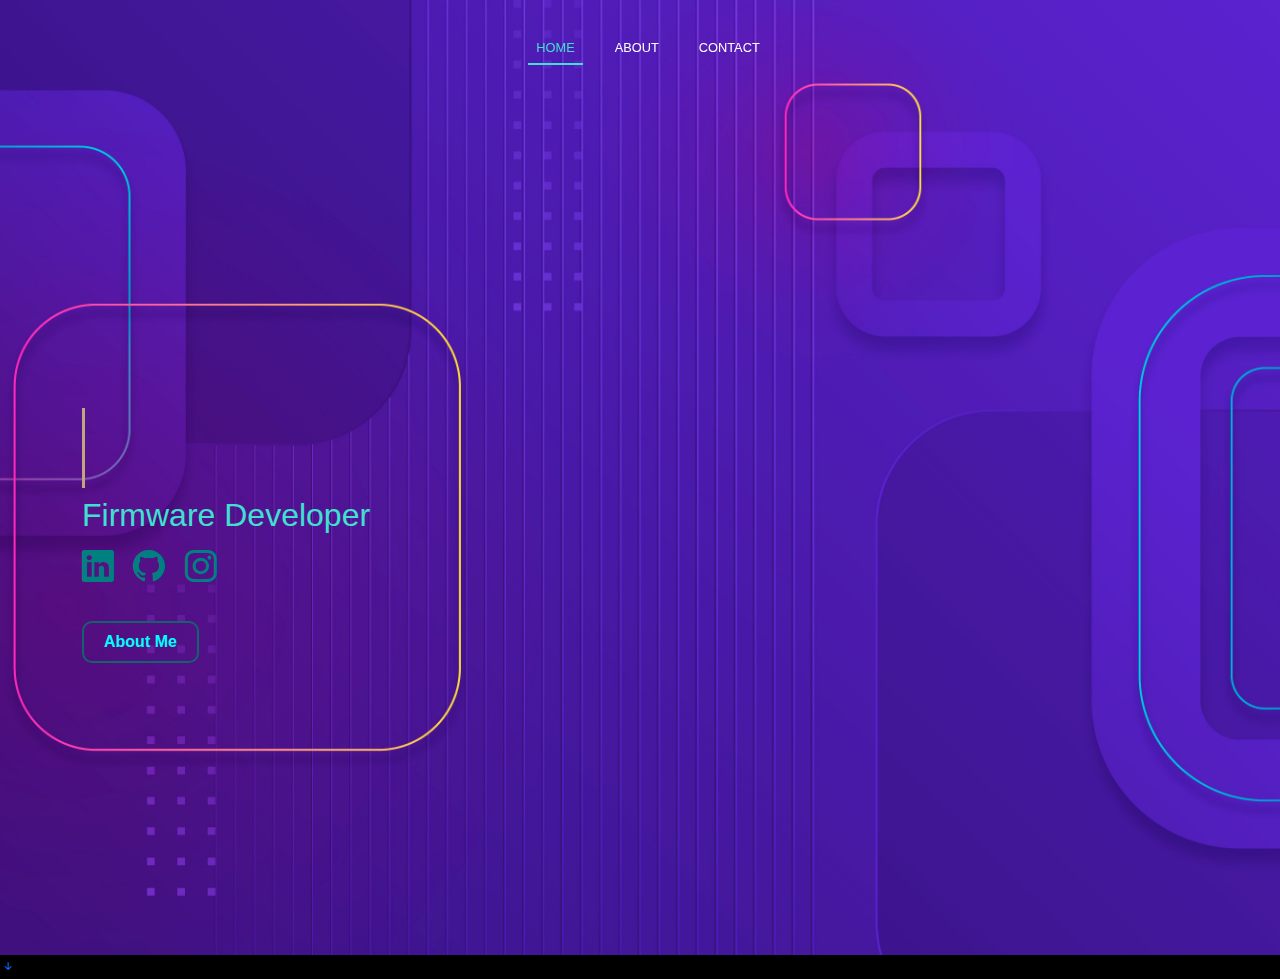
<file: index.html>
<!DOCTYPE html>
<html lang="en">

<head>
  <meta charset="UTF-8" />
  <meta name="viewport" content="width=device-width, initial-scale=1" />
  <title>Jyothi Devappa - Portfolio</title>

  <link href="https://cdn.jsdelivr.net/npm/bootstrap@5.3.0/dist/css/bootstrap.min.css" rel="stylesheet" />
  <link href="https://cdn.jsdelivr.net/npm/bootstrap-icons@1.10.5/font/bootstrap-icons.css" rel="stylesheet" />
  <link href="https://fonts.googleapis.com/css2?family=Fira+Code&display=swap" rel="stylesheet" />
  <link rel="stylesheet" href="css/style.css" />

</head>

<body>
  <!-- HERO + HEADER WRAPPER -->
  <section class="hero-section" id="home">

    <!-- Fixed Header/Navbar -->
    <nav class="navbar navbar-expand-lg custom-navbar">
      <div class="container">
        <a class="navbar-brand" href="../index.html">
          <span class="d-inline d-sm-none">MD</span>
        </a>
        <button class="navbar-toggler" type="button" data-bs-toggle="collapse" data-bs-target="#navbarNav">
          <span class="navbar-toggler-icon"></span>
        </button>
        <div class="collapse navbar-collapse" id="navbarNav">
          <ul class="navbar-nav ms-auto">
            <li class="nav-item">
              <a class="nav-link active" href="index.html">Home</a>
            </li>
            <li class="nav-item">
              <a class="nav-link" href="pages/about.html">About</a>
            </li>
            <!-- <li class="nav-item">
              <a class="nav-link" href="pages/projects.html">Projects</a>
            </li> -->
            <li class="nav-item">
              <a class="nav-link" href="pages/contact.html">Contact</a>
            </li>
          </ul>
        </div>
      </div>
    </nav>

    <!-- HERO SECTION -->
    <div class="hero-coder d-flex align-items-center">
      <div class="container">
        <div class="row">
          <div class="col-lg-6 col-md-8">
            <h1 class="type-effect">Hi, I'm ManuDevappa</h1>
            <h2>Firmware Developer</h2>

            <!-- <p class="subtitle mt-3">
              Looking for a challenging Embedded Design Engineer position in an organisation where I can use my talents
              and skills for growth and expand an organisation as well as myself.
            </p> -->
            <div class="social-icons">
              <a href="https://www.linkedin.com/in/jyothidevappa/"><i class="bi bi-linkedin"></i></a>
              <a href="https://github.com/JyothiDevappa"><i class="bi bi-github"></i></a>
              <a href="#"><i class="bi bi-instagram"></i></a>
            </div>
            <a href="pages/about.html" class="btn-about">About Me</a>
          </div>
        </div>
      </div>
    </div>

  </section>










  <!-- Dynamic Scroll Arrow -->
  <a id="scrollArrow" href="#about" class="scroll-arrow" title="Scroll">
    <i class="bi bi-arrow-down-short"></i>
  </a>

  <!-- header -->
  <script src="https://cdn.jsdelivr.net/npm/bootstrap@5.3.0/dist/js/bootstrap.bundle.min.js"></script>

  <script src="javascript/about.js"></script>

</body>

</html>
</file>
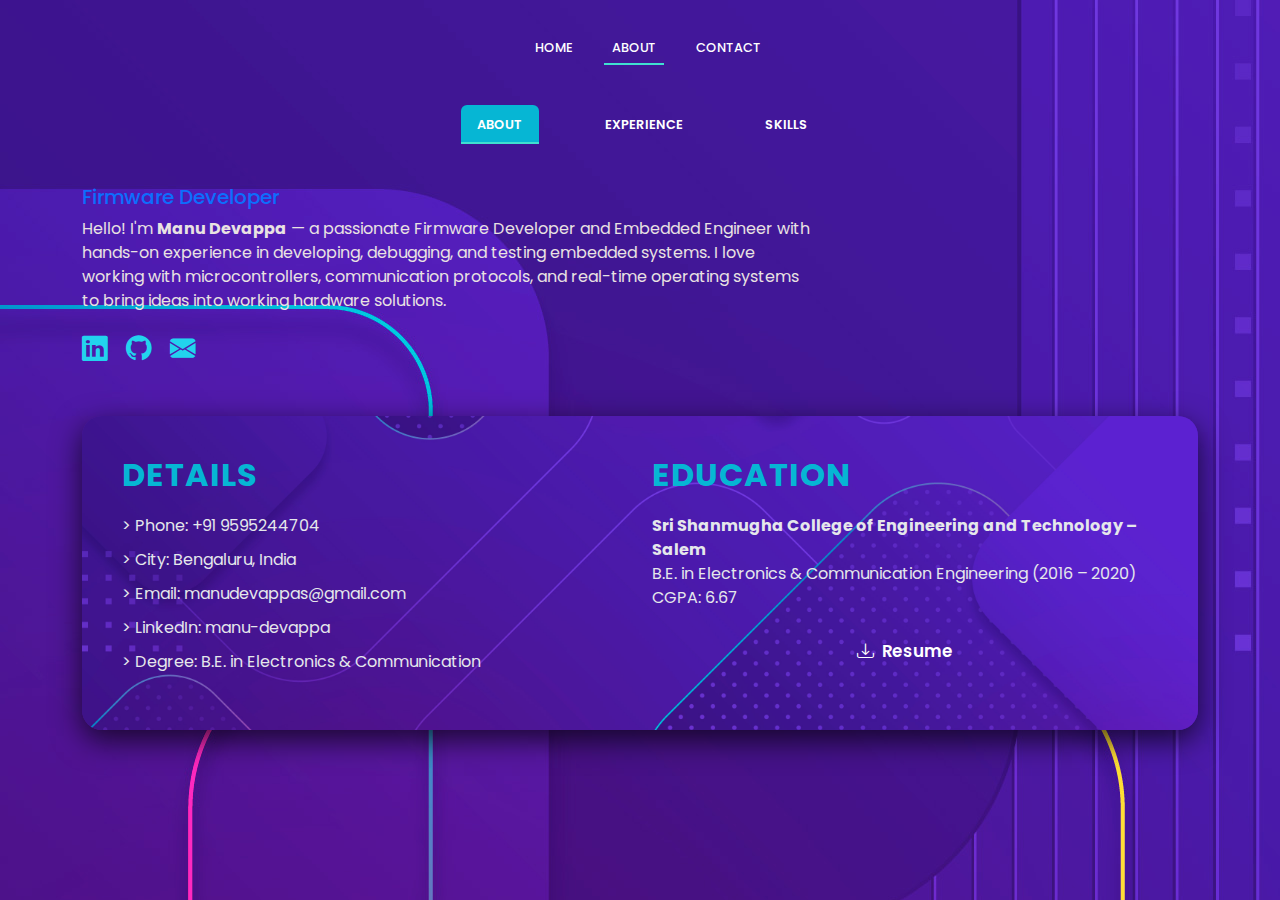
<file: pages/about.html>
<!DOCTYPE html>
<html lang="en">

<head>
  <meta charset="UTF-8" />
  <meta name="viewport" content="width=device-width,initial-scale=1" />
  <title>About – Manu Devappa</title>

  <!-- Bootstrap -->
  <link href="https://cdn.jsdelivr.net/npm/bootstrap@5.3.0/dist/css/bootstrap.min.css" rel="stylesheet" />
  <link rel="stylesheet" href="https://cdn.jsdelivr.net/npm/bootstrap-icons@1.10.5/font/bootstrap-icons.css">

  <!-- Google Font -->
  <link href="https://fonts.googleapis.com/css2?family=Poppins:wght@400;600;700&display=swap" rel="stylesheet">

  <!-- header -->
  <link rel="stylesheet" href="../css/style.css" />
  <link rel="stylesheet" href="../css/about.css" />
</head>

<body>

  <!-- Fixed Header/Navbar -->
  <nav class="navbar navbar-expand-lg custom-navbar">
    <div class="container">
      <a class="navbar-brand" href="../index.html">
        <span class="d-inline d-sm-none">MD</span>
      </a>
      <button class="navbar-toggler" type="button" data-bs-toggle="collapse" data-bs-target="#navbarNav">
        <span class="navbar-toggler-icon"></span>
      </button>
      <div class="collapse navbar-collapse" id="navbarNav">
        <ul class="navbar-nav ms-auto">
          <li class="nav-item">
            <a class="nav-link" href="../index.html">Home</a>
          </li>
          <li class="nav-item">
            <a class="nav-link active" href="../pages/about.html">About</a>
          </li>
          <li class="nav-item">
            <a class="nav-link" href="../pages/contact.html">Contact</a>
          </li>
        </ul>
      </div>
    </div>
  </nav>

  <main>
    <div class="tabs-wrap">
      <div class="container">
        <ul class="nav nav-tabs nav-tabs-scroll border-0" id="aboutTabs" role="tablist">
          <li class="nav-item" role="presentation">
            <button class="nav-link active" id="tab-about" data-bs-toggle="tab" data-bs-target="#pane-about"
              type="button" role="tab" aria-controls="pane-about" aria-selected="true">
              About
            </button>
          </li>
          <li class="nav-item" role="presentation">
            <button class="nav-link" id="tab-exp" data-bs-toggle="tab" data-bs-target="#pane-exp" type="button"
              role="tab" aria-controls="pane-exp" aria-selected="false">
              Experience
            </button>
          </li>
          <li class="nav-item" role="presentation">
            <button class="nav-link" id="tab-skills" data-bs-toggle="tab" data-bs-target="#pane-skills" type="button"
              role="tab" aria-controls="pane-skills" aria-selected="false">
              Skills
            </button>
          </li>
        </ul>
      </div>
    </div>

    <div class="tab-content" id="aboutTabsContent">
      <!-- 1. ABOUT -->
      <div class="tab-pane fade show active" id="pane-about" role="tabpanel" aria-labelledby="tab-about">
        <section class="py-4">
          <div class="container">

            <!-- Intro -->
            <div class="row align-items-center">
              <div class="col-lg-8 mt-2" data-aos="fade-up">
                <h5 class="text-primary">Firmware Developer</h5>
                <p>
                  Hello! I'm <strong>Manu Devappa</strong> — a passionate Firmware Developer and Embedded Engineer with
                  hands-on experience in developing, debugging, and testing embedded systems.
                  I love working with microcontrollers, communication protocols, and real-time operating systems
                  to bring ideas into working hardware solutions.
                </p>
                <div class="social-icons mt-3">
                  <a href="https://www.linkedin.com/in/manu-devappa" target="_blank" aria-label="LinkedIn"><i
                      class="bi bi-linkedin"></i></a>
                  <a href="https://github.com/manudevappa" target="_blank" aria-label="GitHub"><i
                      class="bi bi-github"></i></a>
                  <a href="mailto:manudevappas@gmail.com" aria-label="Email"><i class="bi bi-envelope-fill"></i></a>
                </div>
              </div>
            </div>

            <!-- One Big Info Box -->
            <div class="about-box mt-5" data-aos="fade-up" data-aos-delay="150">
              <div class="row g-4 align-items-start">

                <!-- Left side -->
                <div class="col-md-6">
                  <h2 class="section-title">Details</h2>
                  <ul class="list-unstyled info-list">
                    <li>> Phone: +91 9595244704</li>
                    <li>> City: Bengaluru, India</li>
                    <li>> Email: manudevappas@gmail.com</li>
                    <li>> LinkedIn: manu-devappa</li>
                    <li>> Degree: B.E. in Electronics & Communication</li>
                  </ul>
                </div>

                <!-- Right side -->
                <div class="col-md-6 d-flex flex-column">
                  <h2 class="section-title">Education</h2>
                  <div>
                    <strong>Sri Shanmugha College of Engineering and Technology – Salem</strong><br>
                    B.E. in Electronics & Communication Engineering (2016 – 2020)<br>
                    CGPA: 6.67
                  </div>

                  <div class="mt-auto pt-3">
                    <a href="../resume/ManuDevappa.pdf" target="_blank" class="btn btn-custom w-100">
                      <i class="bi bi-download me-2"></i>Resume
                    </a>
                  </div>
                </div>

              </div>
            </div>

          </div>
        </section>
      </div>

      <!-- 2. EXPERIENCE -->
<div class="tab-pane fade" id="pane-exp" role="tabpanel" aria-labelledby="tab-exp">
  <section class="py-4" data-aos="fade-up">
    <div class="container">
      <h2 class="section-title">Experience</h2>
      <div class="row g-4">

        <div class="col-md-4">
          <div class="exp-card h-100">
            <h5>Firmware Developer <span class="text-muted">(07/2021 – Present)</span></h5>
            <p><em>RighS Technologies Pvt Ltd, Bangalore</em></p>
            <ul>
              <li>Client requirement analysis and project tool selection.</li>
              <li>Firmware development and version control using Git.</li>
              <li>Testing firmware with JTAG interface, debugging, and documentation.</li>
              <li>Coordinating with team members during development.</li>
            </ul>
          </div>
        </div>

        <div class="col-md-4">
          <div class="exp-card h-100">
            <h5>Embedded Developer Trainee <span class="text-muted">(02/2021 – 06/2021)</span></h5>
            <p><em>Kedq Solutions, Chennai</em></p>
            <ul>
              <li>Firmware circuit design and testing.</li>
              <li>Database designing for firmware applications.</li>
            </ul>
          </div>
        </div>

        <div class="col-md-4">
          <div class="exp-card h-100">
            <h5>Product Development Intern <span class="text-muted">(07/2018 – 08/2019)</span></h5>
            <p><em>Kedq Solutions, Salem</em></p>
            <ul>
              <li>Worked on carrier and onboard product development.</li>
              <li>Handled hardware & actuator interface.</li>
            </ul>
          </div>
        </div>

      </div>
    </div>
  </section>
</div>




      <!-- 3. SKILLS -->
      <div class="tab-pane fade" id="pane-skills" role="tabpanel" aria-labelledby="tab-skills">
        <section class="py-4 skills-section" data-aos="fade-left">
          <div class="container">
            <h2 class="section-title">Technical Skills</h2>

            <!-- Skill Categories -->
            <div class="skills-wrapper">
              <div class="skill-category">
                <h5>Programming</h5>
                <span class="skill-tag">C Language</span>
              </div>

              <div class="skill-category">
                <h5>IDE & Tools</h5>
                <span class="skill-tag">VS Code</span>
                <span class="skill-tag">Simplicity Studio</span>
                <span class="skill-tag">STM Cube</span>
              </div>

              <div class="skill-category">
                <h5>SDK & RTOS</h5>
                <span class="skill-tag">Zephyr RTOS</span>
                <span class="skill-tag">NXP Connect SDK</span>
                <span class="skill-tag">FreeRTOS</span>
              </div>

              <div class="skill-category">
                <h5>Version Control</h5>
                <span class="skill-tag">Git</span>
                <span class="skill-tag">GitHub</span>
                <span class="skill-tag">GitLab</span>
              </div>

              <div class="skill-category">
                <h5>Microcontrollers</h5>
                <span class="skill-tag">NRF9160</span>
                <span class="skill-tag">ESP32</span>
                <span class="skill-tag">STM32F7</span>
                <span class="skill-tag">ATMega</span>
                <span class="skill-tag">Raspberry Pi</span>
              </div>

              <div class="skill-category">
                <h5>Protocols</h5>
                <span class="skill-tag">UART</span>
                <span class="skill-tag">I2C</span>
                <span class="skill-tag">SPI</span>
                <span class="skill-tag">DLMS</span>
                <span class="skill-tag">ZigBee</span>
                <span class="skill-tag">BLE 5.0</span>
                <span class="skill-tag">Wi-Fi</span>
              </div>

              <div class="skill-category">
                <h5>Internet Protocols</h5>
                <span class="skill-tag">HTTP</span>
                <span class="skill-tag">MQTT</span>
                <span class="skill-tag">NIDD</span>
              </div>

              <div class="skill-category">
                <h5>Data Formats</h5>
                <span class="skill-tag">JSON</span>
                <span class="skill-tag">Protocol Buffers</span>
              </div>
            </div>
          </div>
        </section>
      </div>

    </div>

    <!-- Tabs Scripts -->
    <script src="https://cdn.jsdelivr.net/npm/bootstrap@5.3.0/dist/js/bootstrap.bundle.min.js"></script>
    <script src="https://cdn.jsdelivr.net/npm/aos@2.3.4/dist/aos.js"></script>
  </main>
</body>

</html>
</file>
<file: css/style.css>
:root {
  --beige: #f9f4ef;
  --text: #080808;
  --accent: #c1a57b;
  --active-link: #a88765;
}

body {
  font-family: 'Poppins', sans-serif;
  color: #fffefe;
  margin: 0;
  padding: 0;
  background: #000; /* fallback */
}

/* Make hamburger icon white */
.navbar-toggler-icon {
  background-image: url("data:image/svg+xml;charset=utf8,%3Csvg viewBox='0 0 30 30' xmlns='http://www.w3.org/2000/svg'%3E%3Cpath stroke='rgba%28255, 255, 255, 1%29' stroke-width='2' stroke-linecap='round' stroke-miterlimit='10' d='M4 7h22M4 15h22M4 23h22'/%3E%3C/svg%3E");
}

/* NAVBAR */
.custom-navbar {
  background-color: transparent !important;
  position: sticky;   
  top: 20px;            
  z-index: 1000;
  padding: 10px 0;
  display: flex;
  justify-content: center; /* center the whole navbar */
}

/* Center nav items */
.navbar-nav {
  margin: 0 auto;  /* centers nav list */
  text-align: center;
}

/* NAV LINKS */
.nav-link {
  font-size: 0.8rem;        /* smaller size */
  font-weight: 500;
  color: #ffffff !important; 
  margin: 0 12px;
  text-transform: uppercase;
  position: relative;
  transition: 0.3s;
}

/* HERO WRAPPER (Background shared by navbar + hero) */
.hero-section {
  background-image: url(../images/8275340.jpg);
  background-size: cover;
  background-position: center;
  background-repeat: no-repeat;
  min-height: 100vh;
  width: 100%;
  position: relative;
}

/* NAVBAR */

.navbar-brand {
  font-size: 1.7rem;
  font-weight: 600;
  color: #d8c6ac !important;   /* white by default */
  text-decoration: none;
}

.navbar-brand:hover {
  color: var(--accent) !important;
}


.nav-link:hover {
  color: var(--accent) !important;
}

.nav-link.active {
  color: turquoise !important;
}

.nav-link::after {
  content: '';
  position: absolute;
  width: 0;
  height: 2px;
  background-color: turquoise;
  bottom: 0;
  left: 0;
  transition: 0.1s;
}

.nav-link:hover::after,
.nav-link.active::after {
  width: 100%;
    color: turquoise !important;

}

/* HERO CONTENT */
.hero-coder {
  min-height: 100vh;
  display: flex;
  align-items: center;
  padding: 120px 20px 60px;
  color: #fff;
}

.hero-coder.bg {
  position: absolute;
  top: 0;
  left: 0;
  width: 100%;
  height: 100%;
  background-size: cover;
  background-position: center;
  transition: opacity 2s ease-in-out;
z-index: 0;
}

.hero-coder .container {
  position: relative;
  z-index: 1;
}

.type-effect {
  color: whitesmoke;
  font-size: 4.2rem;
  font-weight: bold;
  font-family: 'Trebuchet MS', 'Lucida Sans Unicode', 'Lucida Grande', 'Lucida Sans', Arial, sans-serif;
  white-space: nowrap;
  overflow: hidden;
  border-right: 3px solid var(--accent);
  width: 0;
  animation: typing 3s steps(15, end) forwards, blink 0.7s infinite;
}

@keyframes typing {
  from {
    width: 0;
  }

  to {
    width: 17ch;
  }
}

@keyframes blink {

  0%,
  100% {
    border-color: transparent;
  }

  50% {
    border-color: var(--accent);
  }
}

.subtitle {
  font-family: 'Lucida Sans', 'Lucida Sans Regular', 'Lucida Grande', 'Lucida Sans Unicode', Geneva, Verdana, sans-serif;
  font-size: 1.1rem;
  color: var(--beige);
  max-width: 700px;
  margin-bottom: 20px;
  text-align: justify;
}
h2{
  color: turquoise;
}
.social-icons a {
  font-size: 2rem;
  margin-right: 15px;
  color: teal;
  transition: 0.3s;
}

.social-icons a:hover {
  color: var(--active-link);
}

.btn-about {
  display: inline-block;
  padding: 7px 20px;
  border: 2px solid rgb(20, 98, 109);   /* Keep border same as background */
  color: aqua;              /* 🔥 White text */
  border-radius: 10px;
  font-weight: 600;
  text-decoration: none;
  transition: 0.3s;
  margin-top: 30px;
}


.btn-about:hover {
  background-color: turquoise;
  color: white;
  border-style: none;
}


@media (max-width: 768px) {
  
  .hero-coder {
  padding-left: 30px; 
  justify-content: flex-start; 
  padding-top: 40px; /* reduce top padding */
}


  .hero-coder h1 {
    font-size: 25px;
    align-items: flex-end;

  }


  .social-icons a {
    font-size: 24px;
  }
}
</file>
<file: css/about.css>
:root {
  --accent: #06b6d4;
  --tab-bg: #f0f2f5;
  --tab-text: #374151;
  --tab-active-text: #111827;
  --tab-border: #d1d5db;
}

body {
  background-image: url(../images/8275340.jpg);
  color: #e9e2e2;

}


/* Section titles */
.section-title {
  color: var(--accent);
  font-weight: 700;
  margin-bottom: 20px;
  text-transform: uppercase;
  letter-spacing: 1px;
}

.info-list li {
  margin-bottom: 10px;
  font-size: 1rem;
}

.social-icons a {
  font-size: 1.6rem;
  color: #22d3ee;
  margin-right: 14px;
  transition: 0.3s;
}
.social-icons a:hover {
  color: var(--accent);
}

/* Custom button */
.btn-custom {
  background-color: transparent !important;
  color: #fff;
  font-weight: 600;
  border-radius: 10px;
  padding: 12px 20px;
  font-size: 1.05rem;
  transition: 0.3s;
}
.btn-custom:hover {
  background-color: #1d4ed8;
  color: #fff;
}

/* New About Box */
.about-box {
  background: url('../images/a12.jpg') center/cover no-repeat;
  border-radius: 20px;
  padding: 40px;
  color: #e5e7eb;
  box-shadow: 0 10px 30px rgba(0,0,0,0.7);
  transition: 0.3s ease;
  max-width: 1200px;
  margin: auto;
}
.about-box:hover {
  transform: translateY(-5px);
  box-shadow: 0 14px 35px rgba(0,0,0,0.85);
}

/* Tabs */
.tabs-wrap {
  position: sticky;
  z-index: 1010;
  background: transparent !important;
  margin-bottom: 10px;
  margin-top: 50px;
}
.nav-tabs-scroll {
  display: flex;
  justify-content: center;
  flex-wrap: wrap;
  gap: 30px;
  border: none;
}
.nav-tabs-scroll .nav-link {
  display: inline-flex;
  color: var(--tab-text);
  padding: 10px 16px;
  margin-right: 8px;
  font-weight: 600;
  background: none;
  border: none;
  border-radius: 6px 6px 0 0;
  box-shadow: none;
  transition: background 0.25s, color 0.25s, border-color 0.25s;
}
.nav-tabs-scroll .nav-link.active {
  background: #06b6d4;
  border-color: var(--tab-border);
  box-shadow: 0 -2px 0 0 var(--accent) inset;
}
.nav-link.active {
  color: #fff !important;
}
.nav-tabs-scroll .nav-link:hover {
  color: var(--tab-active-text);
}

@media (max-width: 768px) {
  .nav-tabs-scroll {
    flex-wrap: nowrap;
    overflow-x: auto;
    -webkit-overflow-scrolling: touch;
    scrollbar-width: none;
    gap: 12px;
    justify-content: flex-start;
  }
  .nav-tabs-scroll .nav-link {
    font-size: 0.9rem;
    padding: 8px 12px;
    white-space: nowrap;
  }
}

/* Skills section (kept as-is) */
.skills-wrapper {
  background: rgba(17, 24, 39, 0.3);
  border-radius: 30px;
  padding: 40px;
  backdrop-filter: blur(8px);
  -webkit-backdrop-filter: blur(8px);
  box-shadow: 0 8px 32px rgba(0, 0, 0, 0.3);
  display: grid;
  grid-template-columns: repeat(auto-fit, minmax(250px, 1fr));
  grid-gap: 30px;
}
.skill-category {
  background: rgba(255, 255, 255, 0.05);
  padding: 20px;
  border-radius: 20px;
  transition: transform 0.3s ease, box-shadow 0.3s ease;
}
.skill-category:hover {
  transform: translateY(-5px);
  box-shadow: 0 6px 20px rgba(0, 0, 0, 0.4);
}
.skill-category h5 {
  font-weight: 600;
  color: #06b6d4;
  margin-bottom: 12px;
  font-size: 1.1rem;
}
.skill-tag {
  display: inline-block;
  background: linear-gradient(135deg, #06b6d4, #2563eb);
  color: #fff;
  padding: 6px 14px;
  border-radius: 20px;
  font-size: 0.85rem;
  font-weight: 500;
  margin: 4px 6px 0 0;
  transition: all 0.3s ease;
}
.skill-tag:hover {
  background: linear-gradient(135deg, #2563eb, #06b6d4);
  transform: translateY(-2px);
}


















/* Experience cards */
.exp-card {
  border-radius: 18px;
  padding: 25px;
  color: #e5e7eb;
  box-shadow: 0 8px 25px rgba(0, 0, 0, 0.3);
  transition: transform 0.3s ease, box-shadow 0.3s ease;
  backdrop-filter: blur(6px);
  -webkit-backdrop-filter: blur(4px);
  border: 1px solid rgba(255, 255, 255, 0.08);
}

.exp-card:hover {
  transform: translateY(-6px);
  box-shadow: 0 12px 30px rgba(0, 0, 0, 0.9);
}

.exp-card h5 {
  color: #06b6d4;
  font-weight: 600;
  margin-bottom: 10px;
}

.exp-card p {
  font-size: 0.95rem;
  color: #cbd5e1;
  margin-bottom: 12px;
}

.exp-card ul {
  padding-left: 18px;
}

.exp-card ul li {
  font-size: 0.9rem;
  margin-bottom: 6px;
  list-style: disc;
}
</file>
